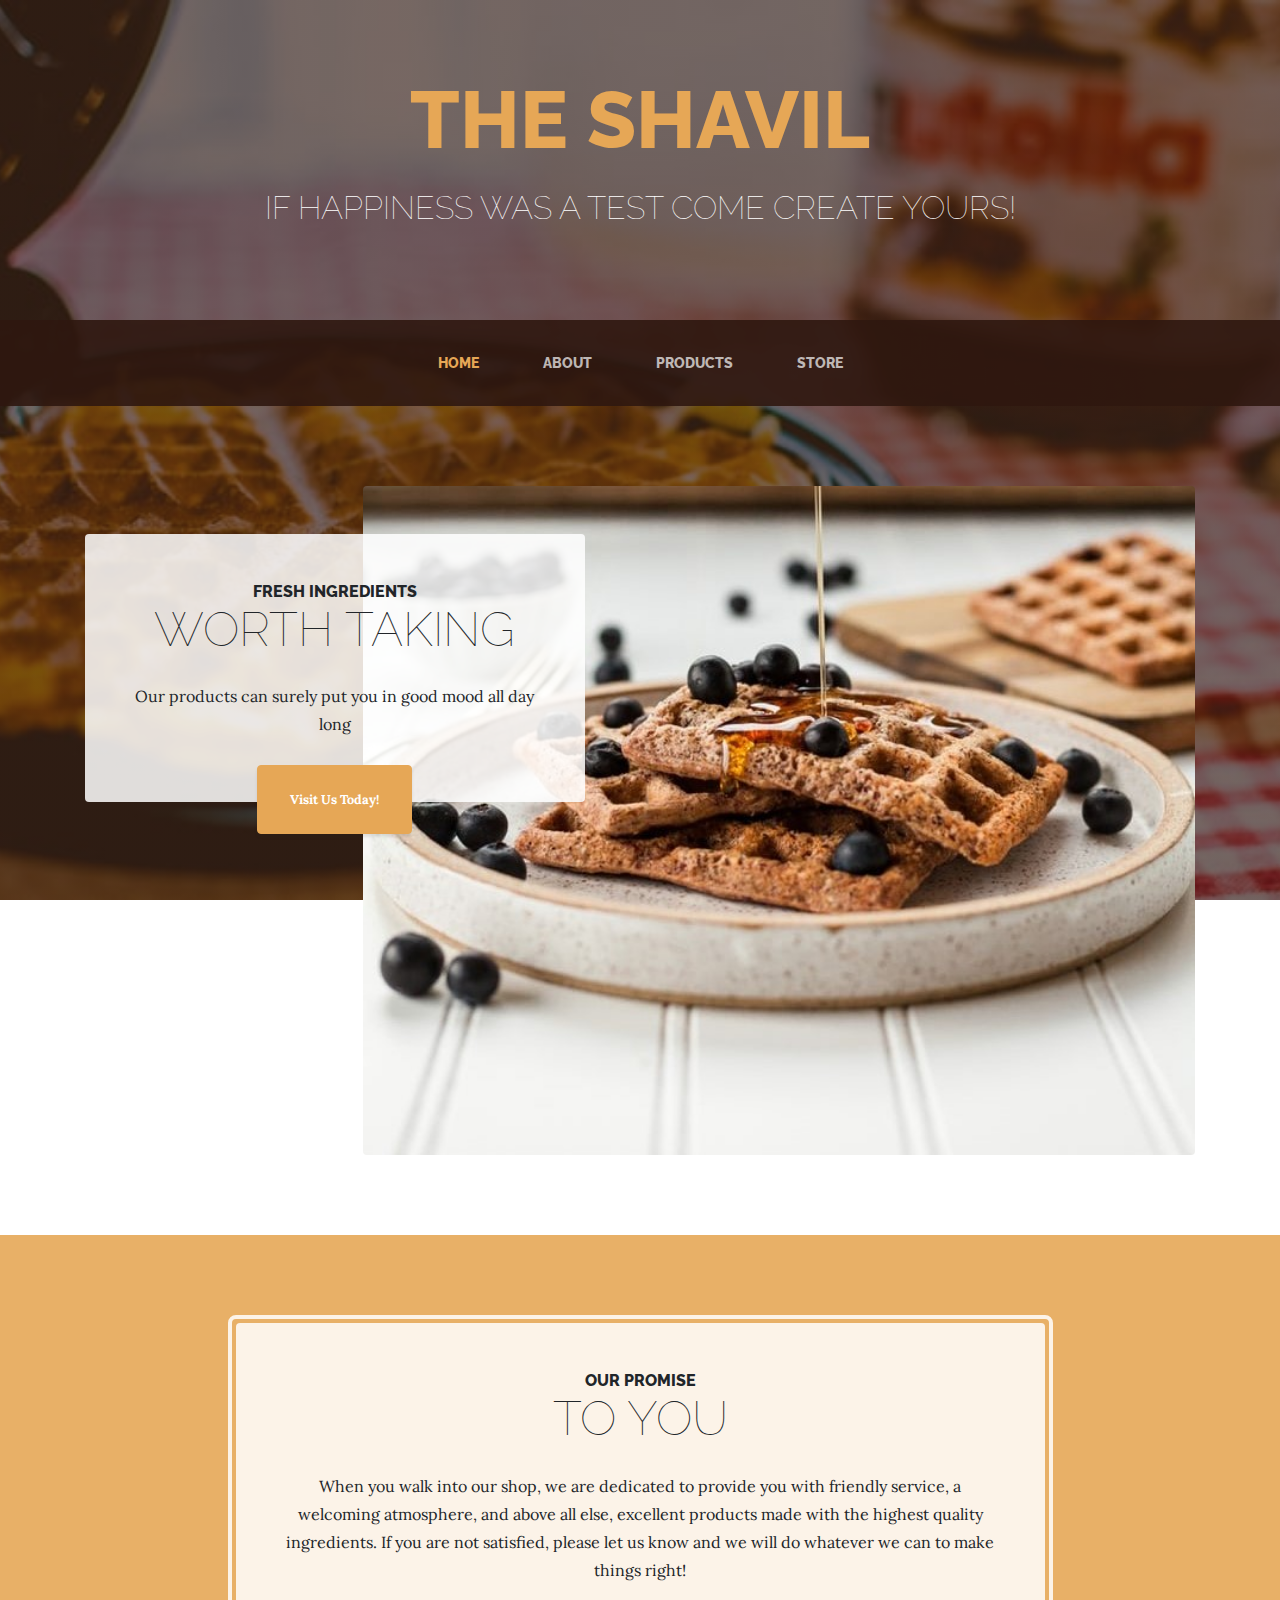
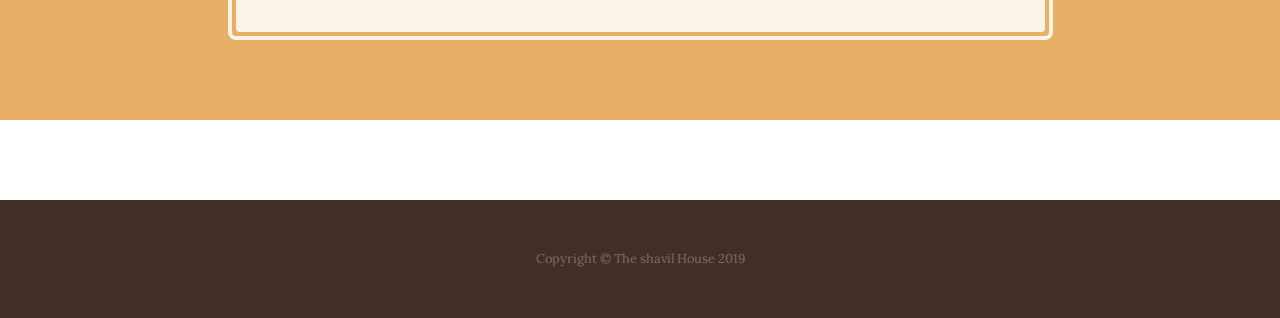
<file: index.html>
<!DOCTYPE html>
<html lang="en">

<head>

  <meta charset="utf-8">
  <meta name="viewport" content="width=device-width, initial-scale=1, shrink-to-fit=no">
  <meta name="description" content="">
  <meta name="author" content="">

  <title>The Shavil House</title>

  <!-- Bootstrap core CSS -->
  <link href="vendor/bootstrap/css/bootstrap.min.css" rel="stylesheet">

  <!-- Custom fonts for this template -->
  <link href="https://fonts.googleapis.com/css?family=Raleway:100,100i,200,200i,300,300i,400,400i,500,500i,600,600i,700,700i,800,800i,900,900i" rel="stylesheet">
  <link href="https://fonts.googleapis.com/css?family=Lora:400,400i,700,700i" rel="stylesheet">

  <!-- Custom styles for this template -->
  <link href="css/business-casual.min.css" rel="stylesheet">

</head>

<body>

  <h1 class="site-heading text-center text-white d-none d-lg-block">
    <span class="site-heading-upper text-primary mb-3">The shavil</span>
    <span class="site-heading-lower">If happiness was a test come create yours!</span>
  </h1>

  <!-- Navigation -->
  <nav class="navbar navbar-expand-lg navbar-dark py-lg-4" id="mainNav">
    <div class="container">
      <a class="navbar-brand text-uppercase text-expanded font-weight-bold d-lg-none" href="#">The shavil</a>
      <button class="navbar-toggler" type="button" data-toggle="collapse" data-target="#navbarResponsive" aria-controls="navbarResponsive" aria-expanded="false" aria-label="Toggle navigation">
        <span class="navbar-toggler-icon"></span>
      </button>
      <div class="collapse navbar-collapse" id="navbarResponsive">
        <ul class="navbar-nav mx-auto">
          <li class="nav-item active px-lg-4">
            <a class="nav-link text-uppercase text-expanded" href="index.html">Home
              <span class="sr-only">(current)</span>
            </a>
          </li>
          <li class="nav-item px-lg-4">
            <a class="nav-link text-uppercase text-expanded" href="about.html">About</a>
          </li>
          <li class="nav-item px-lg-4">
            <a class="nav-link text-uppercase text-expanded" href="products.html">Products</a>
          </li>
          <li class="nav-item px-lg-4">
            <a class="nav-link text-uppercase text-expanded" href="store.html">Store</a>
          </li>
        </ul>
      </div>
    </div>
  </nav>

  <section class="page-section clearfix">
    <div class="container">
      <div class="intro">
        <img class="intro-img img-fluid mb-3 mb-lg-0 rounded" src="img/waffle42.jpeg" alt="">
        <div class="intro-text left-0 text-center bg-faded p-5 rounded">
          <h2 class="section-heading mb-4">
            <span class="section-heading-upper">Fresh ingredients</span>
            <span class="section-heading-lower">Worth taking</span>
          </h2>
          <p class="mb-3">Our products can surely put you in good mood all day long
          </p>
          <div class="intro-button mx-auto">
            <a class="btn btn-primary btn-xl" href="#">Visit Us Today!</a>
          </div>
        </div>
      </div>
    </div>
  </section>

  <section class="page-section cta">
    <div class="container">
      <div class="row">
        <div class="col-xl-9 mx-auto">
          <div class="cta-inner text-center rounded">
            <h2 class="section-heading mb-4">
              <span class="section-heading-upper">Our Promise</span>
              <span class="section-heading-lower">To you</span>
            </h2>
            <p class="mb-0">When you walk into our shop, we are dedicated to provide you with friendly service, a welcoming atmosphere, and above all else, excellent products made with the highest quality ingredients. If you are not satisfied, please let us know and we will do whatever we can to make things right!</p>
          </div>
        </div>
      </div>
    </div>
  </section>

  <footer class="footer text-faded text-center py-5">
    <div class="container">
      <p class="m-0 small">Copyright &copy; The shavil House 2019</p>
    </div>
  </footer>

  <!-- Bootstrap core JavaScript -->
  <script src="vendor/jquery/jquery.min.js"></script>
  <script src="vendor/bootstrap/js/bootstrap.bundle.min.js"></script>

</body>

</html>
</file>
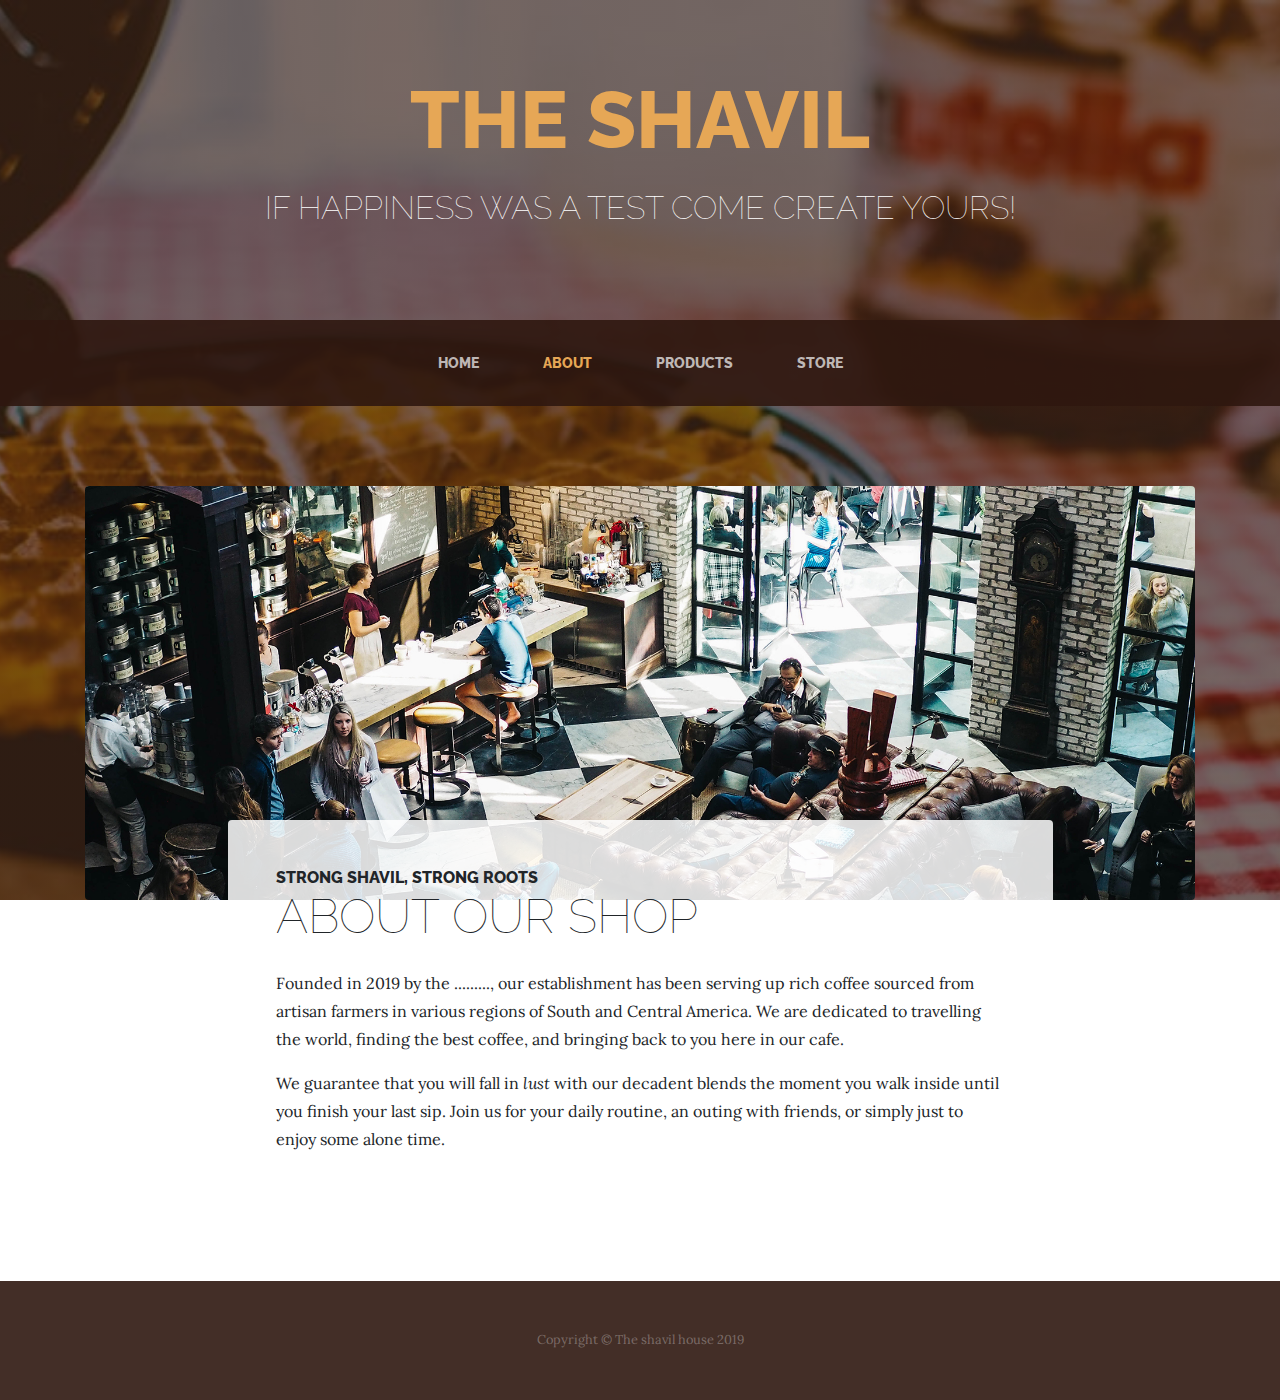
<file: about.html>
<!DOCTYPE html>
<html lang="en">

<head>

  <meta charset="utf-8">
  <meta name="viewport" content="width=device-width, initial-scale=1, shrink-to-fit=no">
  <meta name="description" content="">
  <meta name="author" content="">

  <title>The Shavil House</title>

  <!-- Bootstrap core CSS -->
  <link href="vendor/bootstrap/css/bootstrap.min.css" rel="stylesheet">

  <!-- Custom fonts for this template -->
  <link href="https://fonts.googleapis.com/css?family=Raleway:100,100i,200,200i,300,300i,400,400i,500,500i,600,600i,700,700i,800,800i,900,900i" rel="stylesheet">
  <link href="https://fonts.googleapis.com/css?family=Lora:400,400i,700,700i" rel="stylesheet">

  <!-- Custom styles for this template -->
  <link href="css/business-casual.min.css" rel="stylesheet">

</head>

<body>

  <h1 class="site-heading text-center text-white d-none d-lg-block">
    <span class="site-heading-upper text-primary mb-3">The shavil</span>
    <span class="site-heading-lower">If happiness was a test come create yours!</span>
  </h1>

  <!-- Navigation -->
  <nav class="navbar navbar-expand-lg navbar-dark py-lg-4" id="mainNav">
    <div class="container">
      <a class="navbar-brand text-uppercase text-expanded font-weight-bold d-lg-none" href="#">The shavil</a>
      <button class="navbar-toggler" type="button" data-toggle="collapse" data-target="#navbarResponsive" aria-controls="navbarResponsive" aria-expanded="false" aria-label="Toggle navigation">
        <span class="navbar-toggler-icon"></span>
      </button>
      <div class="collapse navbar-collapse" id="navbarResponsive">
        <ul class="navbar-nav mx-auto">
          <li class="nav-item px-lg-4">
            <a class="nav-link text-uppercase text-expanded" href="index.html">Home
              <span class="sr-only">(current)</span>
            </a>
          </li>
          <li class="nav-item active px-lg-4">
            <a class="nav-link text-uppercase text-expanded" href="about.html">About</a>
          </li>
          <li class="nav-item px-lg-4">
            <a class="nav-link text-uppercase text-expanded" href="products.html">Products</a>
          </li>
          <li class="nav-item px-lg-4">
            <a class="nav-link text-uppercase text-expanded" href="store.html">Store</a>
          </li>
        </ul>
      </div>
    </div>
  </nav>

  <section class="page-section about-heading">
    <div class="container">
      <img class="img-fluid rounded about-heading-img mb-3 mb-lg-0" src="img/about.jpg" alt="">
      <div class="about-heading-content">
        <div class="row">
          <div class="col-xl-9 col-lg-10 mx-auto">
            <div class="bg-faded rounded p-5">
              <h2 class="section-heading mb-4">
                <span class="section-heading-upper">Strong Shavil, Strong Roots</span>
                <span class="section-heading-lower">About Our shop</span>
              </h2>
              <p>Founded in 2019 by the ........., our establishment has been serving up rich coffee sourced from artisan farmers in various regions of South and Central America. We are dedicated to travelling the world, finding the best coffee, and bringing back to you here in our cafe.</p>
              <p class="mb-0">We guarantee that you will fall in <em>lust</em> with our decadent blends the moment you walk inside until you finish your last sip. Join us for your daily routine, an outing with friends, or simply just to enjoy some alone time.</p>
            </div>
          </div>
        </div>
      </div>
    </div>
  </section>

  <footer class="footer text-faded text-center py-5">
    <div class="container">
      <p class="m-0 small">Copyright &copy; The shavil house 2019</p>
    </div>
  </footer>

  <!-- Bootstrap core JavaScript -->
  <script src="vendor/jquery/jquery.min.js"></script>
  <script src="vendor/bootstrap/js/bootstrap.bundle.min.js"></script>

</body>

</html>
</file>
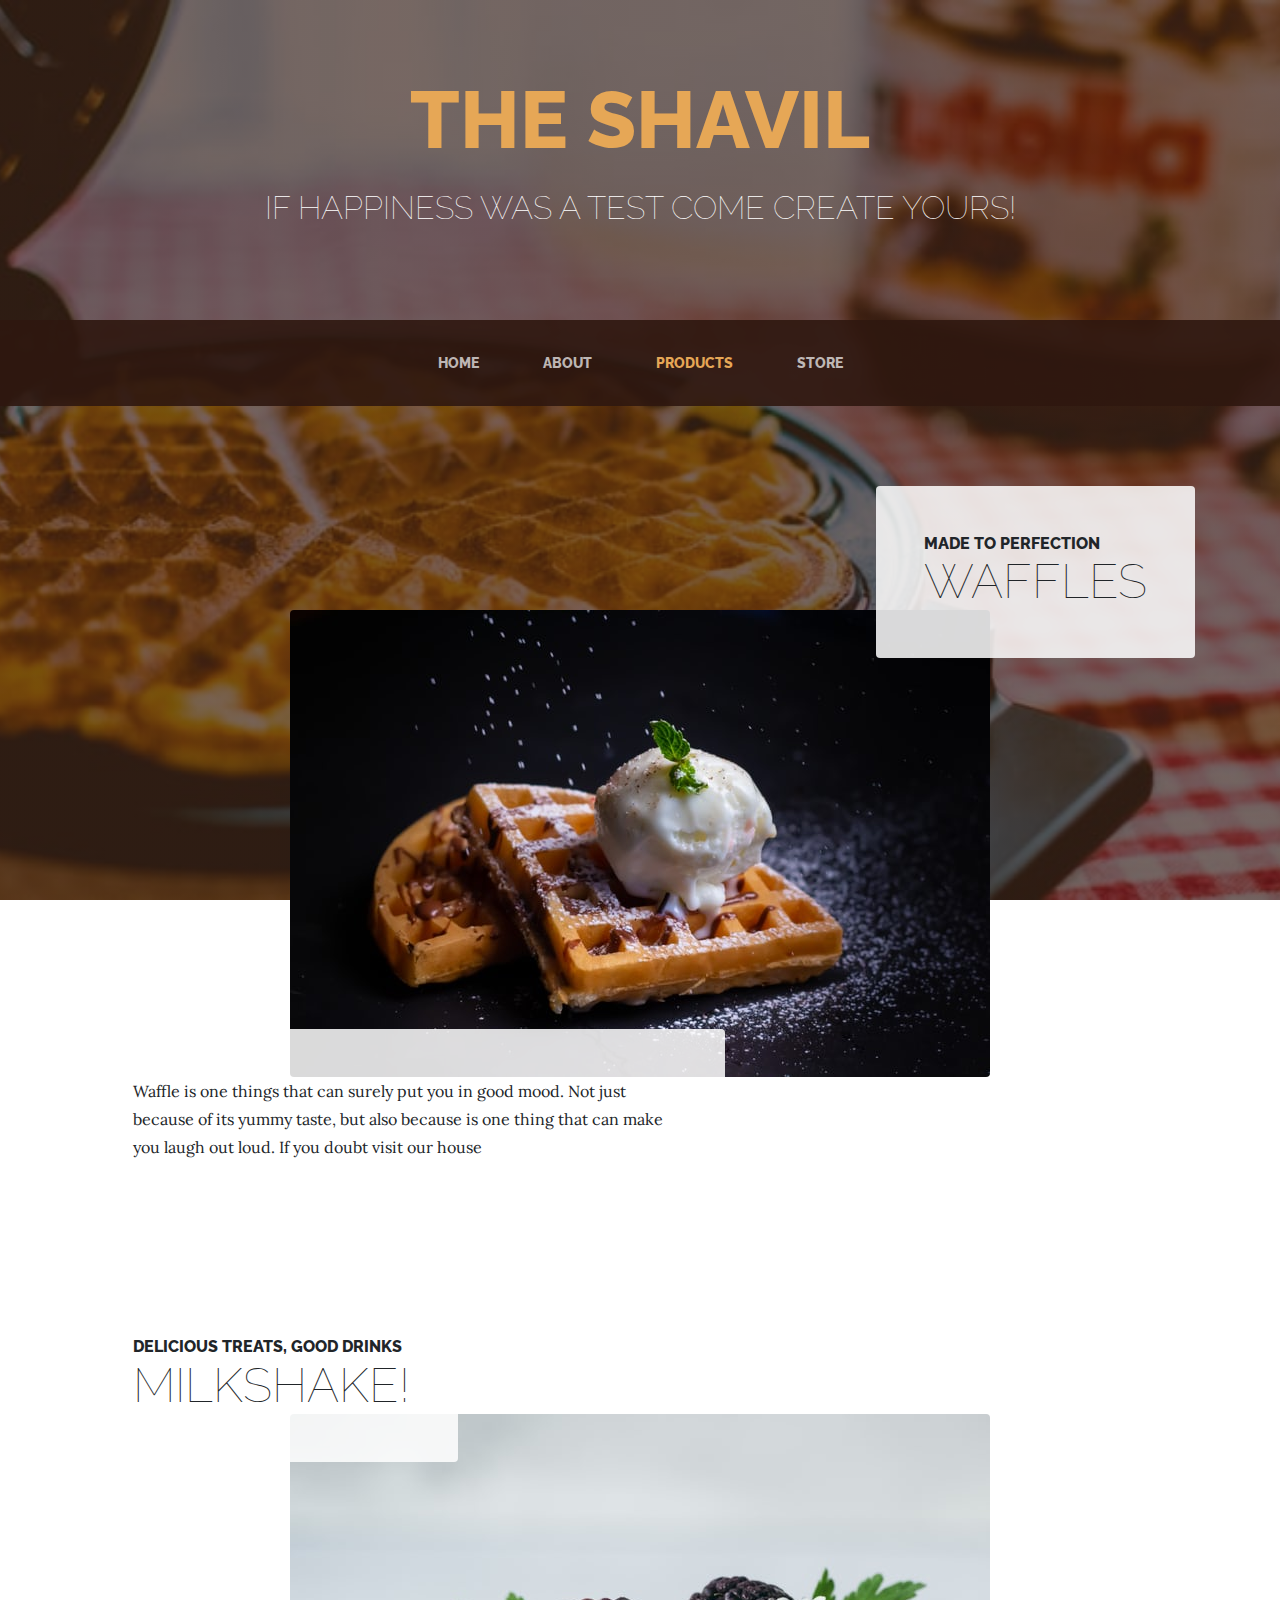
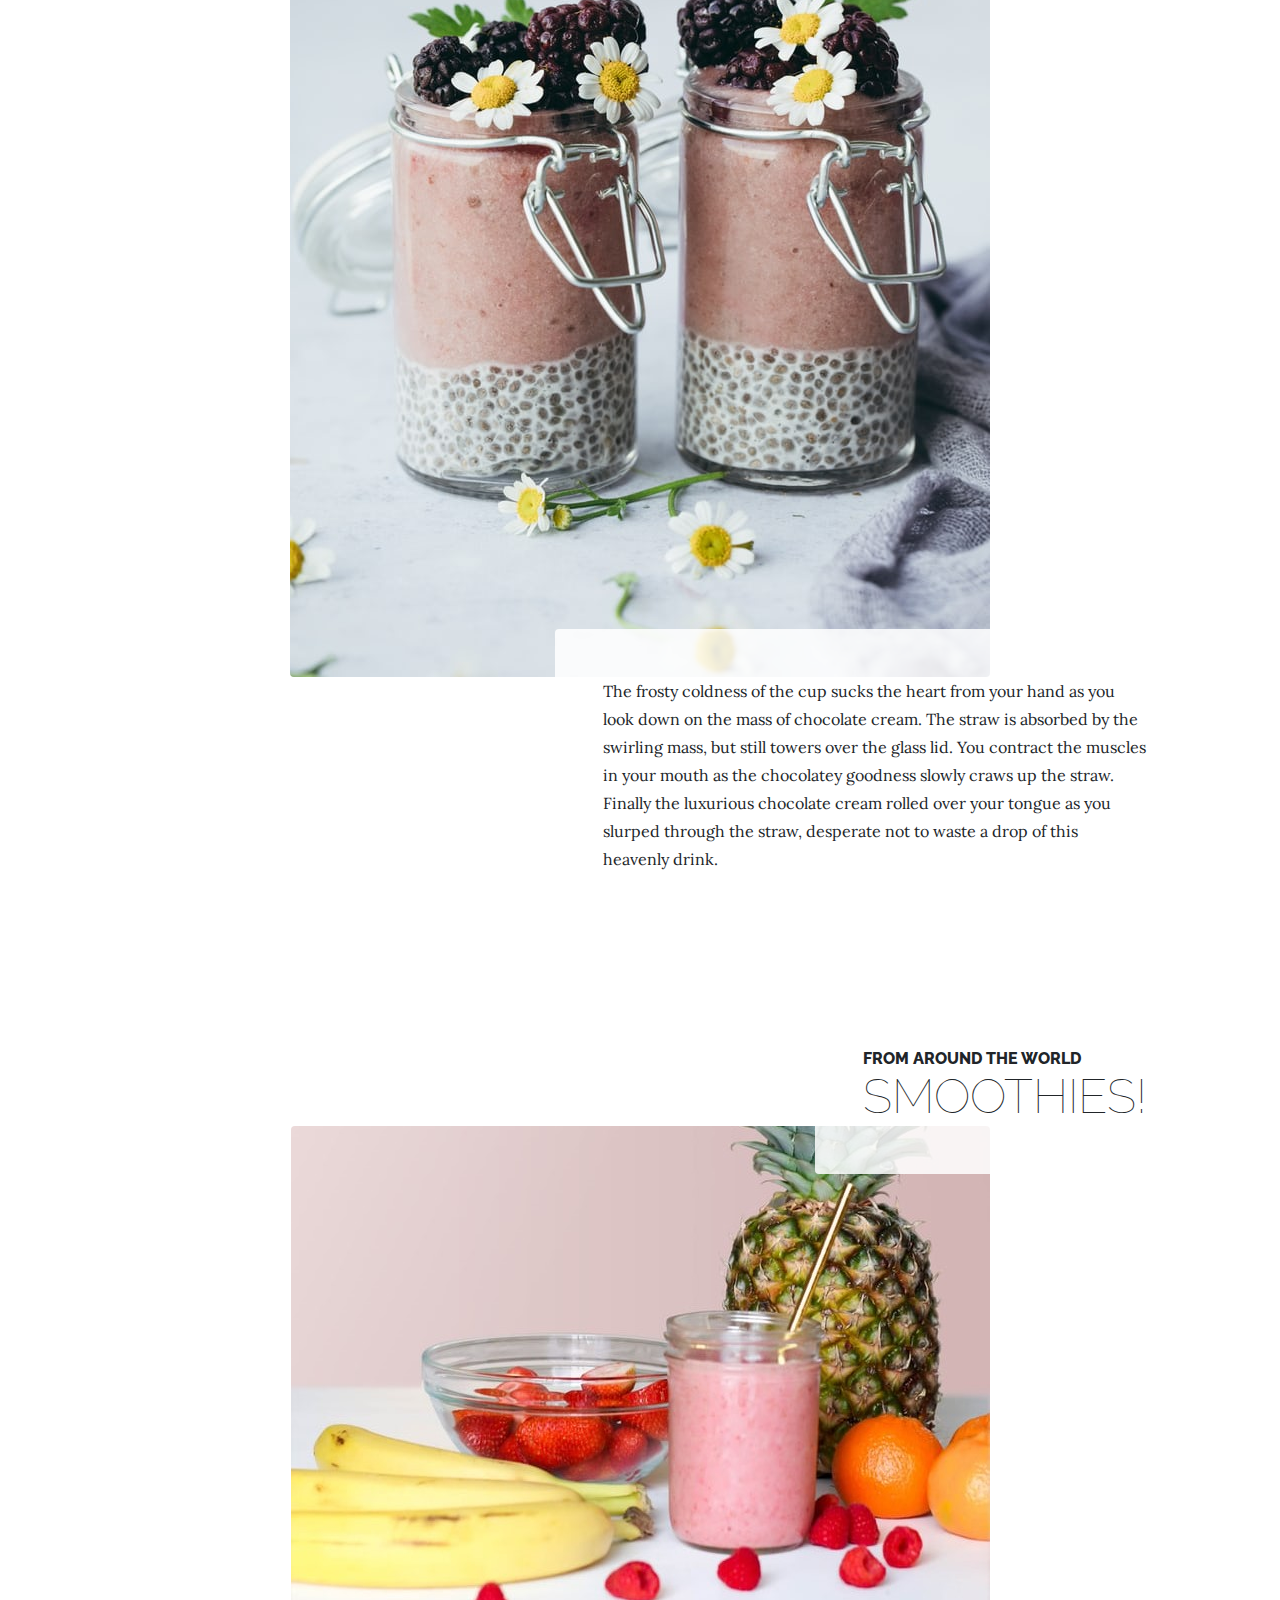
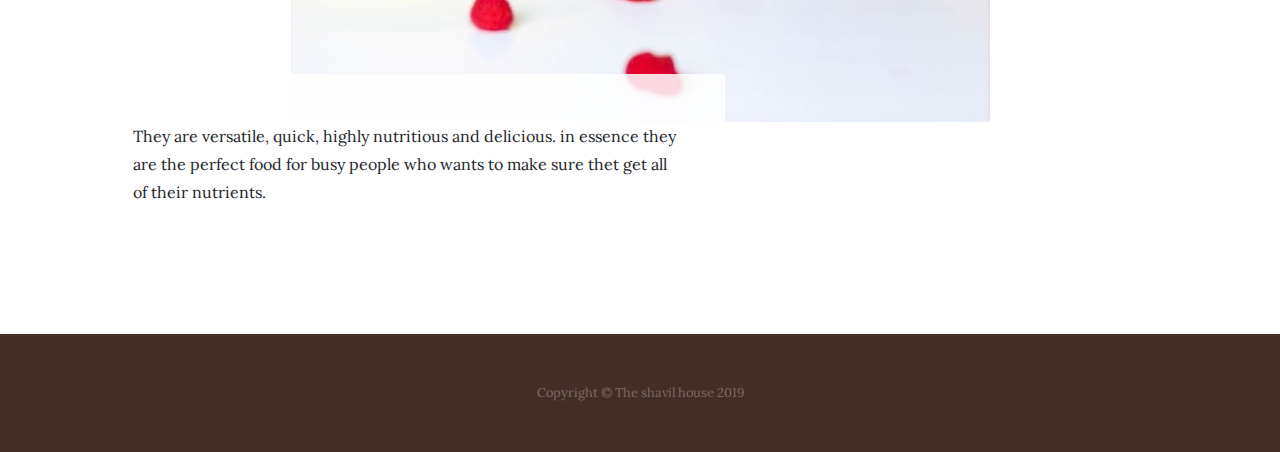
<file: products.html>
<!DOCTYPE html>
<html lang="en">

<head>

  <meta charset="utf-8">
  <meta name="viewport" content="width=device-width, initial-scale=1, shrink-to-fit=no">
  <meta name="description" content="">
  <meta name="author" content="">

  <title>The Shavil House</title>

  <!-- Bootstrap core CSS -->
  <link href="vendor/bootstrap/css/bootstrap.min.css" rel="stylesheet">

  <!-- Custom fonts for this template -->
  <link href="https://fonts.googleapis.com/css?family=Raleway:100,100i,200,200i,300,300i,400,400i,500,500i,600,600i,700,700i,800,800i,900,900i" rel="stylesheet">
  <link href="https://fonts.googleapis.com/css?family=Lora:400,400i,700,700i" rel="stylesheet">

  <!-- Custom styles for this template -->
  <link href="css/business-casual.min.css" rel="stylesheet">

</head>

<body>

  <h1 class="site-heading text-center text-white d-none d-lg-block">
    <span class="site-heading-upper text-primary mb-3">The shavil</span>
    <span class="site-heading-lower">If happiness was a test come create yours!</span>
  </h1>

  <!-- Navigation -->
  <nav class="navbar navbar-expand-lg navbar-dark py-lg-4" id="mainNav">
    <div class="container">
      <a class="navbar-brand text-uppercase text-expanded font-weight-bold d-lg-none" href="#">The shavil</a>
      <button class="navbar-toggler" type="button" data-toggle="collapse" data-target="#navbarResponsive" aria-controls="navbarResponsive" aria-expanded="false" aria-label="Toggle navigation">
        <span class="navbar-toggler-icon"></span>
      </button>
      <div class="collapse navbar-collapse" id="navbarResponsive">
        <ul class="navbar-nav mx-auto">
          <li class="nav-item px-lg-4">
            <a class="nav-link text-uppercase text-expanded" href="index.html">Home
              <span class="sr-only">(current)</span>
            </a>
          </li>
          <li class="nav-item px-lg-4">
            <a class="nav-link text-uppercase text-expanded" href="about.html">About</a>
          </li>
          <li class="nav-item active px-lg-4">
            <a class="nav-link text-uppercase text-expanded" href="products.html">Products</a>
          </li>
          <li class="nav-item px-lg-4">
            <a class="nav-link text-uppercase text-expanded" href="store.html">Store</a>
          </li>
        </ul>
      </div>
    </div>
  </nav>

  <section class="page-section">
    <div class="container">
      <div class="product-item">
        <div class="product-item-title d-flex">
          <div class="bg-faded p-5 d-flex ml-auto rounded">
            <h2 class="section-heading mb-0">
              <span class="section-heading-upper">Made to Perfection</span>
              <span class="section-heading-lower">Waffles</span>
            </h2>
          </div>
        </div>
        <img class="product-item-img mx-auto d-flex rounded img-fluid mb-3 mb-lg-0" src="img/waffle3.jpeg" alt="">
        <div class="product-item-description d-flex mr-auto">
          <div class="bg-faded p-5 rounded">
            <p class="mb-0">Waffle is one things that can surely put you in good mood. Not just because of its yummy taste, but also because is one thing that can make you laugh out loud. If you doubt visit our house</p>
          </div>
        </div>
      </div>
    </div>
  </section>

  <section class="page-section">
    <div class="container">
      <div class="product-item">
        <div class="product-item-title d-flex">
          <div class="bg-faded p-5 d-flex mr-auto rounded">
            <h2 class="section-heading mb-0">
              <span class="section-heading-upper">Delicious Treats, Good Drinks</span>
              <span class="section-heading-lower">Milkshake!</span>
            </h2>
          </div>
        </div>
        <img class="product-item-img mx-auto d-flex rounded img-fluid mb-3 mb-lg-0" src="img/milkshake2.jpeg" alt="">
        <div class="product-item-description d-flex ml-auto">
          <div class="bg-faded p-5 rounded">
            <p class="mb-0">The frosty coldness of the cup sucks the heart from your hand as you look down on the mass of chocolate cream. The straw is absorbed by the swirling mass, but still towers over the glass lid. You contract the muscles in your mouth as the chocolatey goodness slowly craws up the straw. Finally the luxurious chocolate cream rolled over your tongue as you slurped through the straw, desperate not to waste a drop of this heavenly drink.</p>
          </div>
        </div>
      </div>
    </div>
  </section>

  <section class="page-section">
    <div class="container">
      <div class="product-item">
        <div class="product-item-title d-flex">
          <div class="bg-faded p-5 d-flex ml-auto rounded">
            <h2 class="section-heading mb-0">
              <span class="section-heading-upper">From Around the World</span>
              <span class="section-heading-lower">Smoothies!</span>
            </h2>
          </div>
        </div>
        <img class="product-item-img mx-auto d-flex rounded img-fluid mb-3 mb-lg-0" src="img/smoothie1.jpeg" alt="">
        <div class="product-item-description d-flex mr-auto">
          <div class="bg-faded p-5 rounded">
            <p class="mb-0">They are versatile, quick, highly nutritious and delicious. in essence they are the perfect food for busy people who wants to make sure thet get all of their nutrients.</p>
          </div>
        </div>
      </div>
    </div>
  </section>

  <footer class="footer text-faded text-center py-5">
    <div class="container">
      <p class="m-0 small">Copyright &copy; The shavil house 2019</p>
    </div>
  </footer>

  <!-- Bootstrap core JavaScript -->
  <script src="vendor/jquery/jquery.min.js"></script>
  <script src="vendor/bootstrap/js/bootstrap.bundle.min.js"></script>

</body>

</html>
</file>
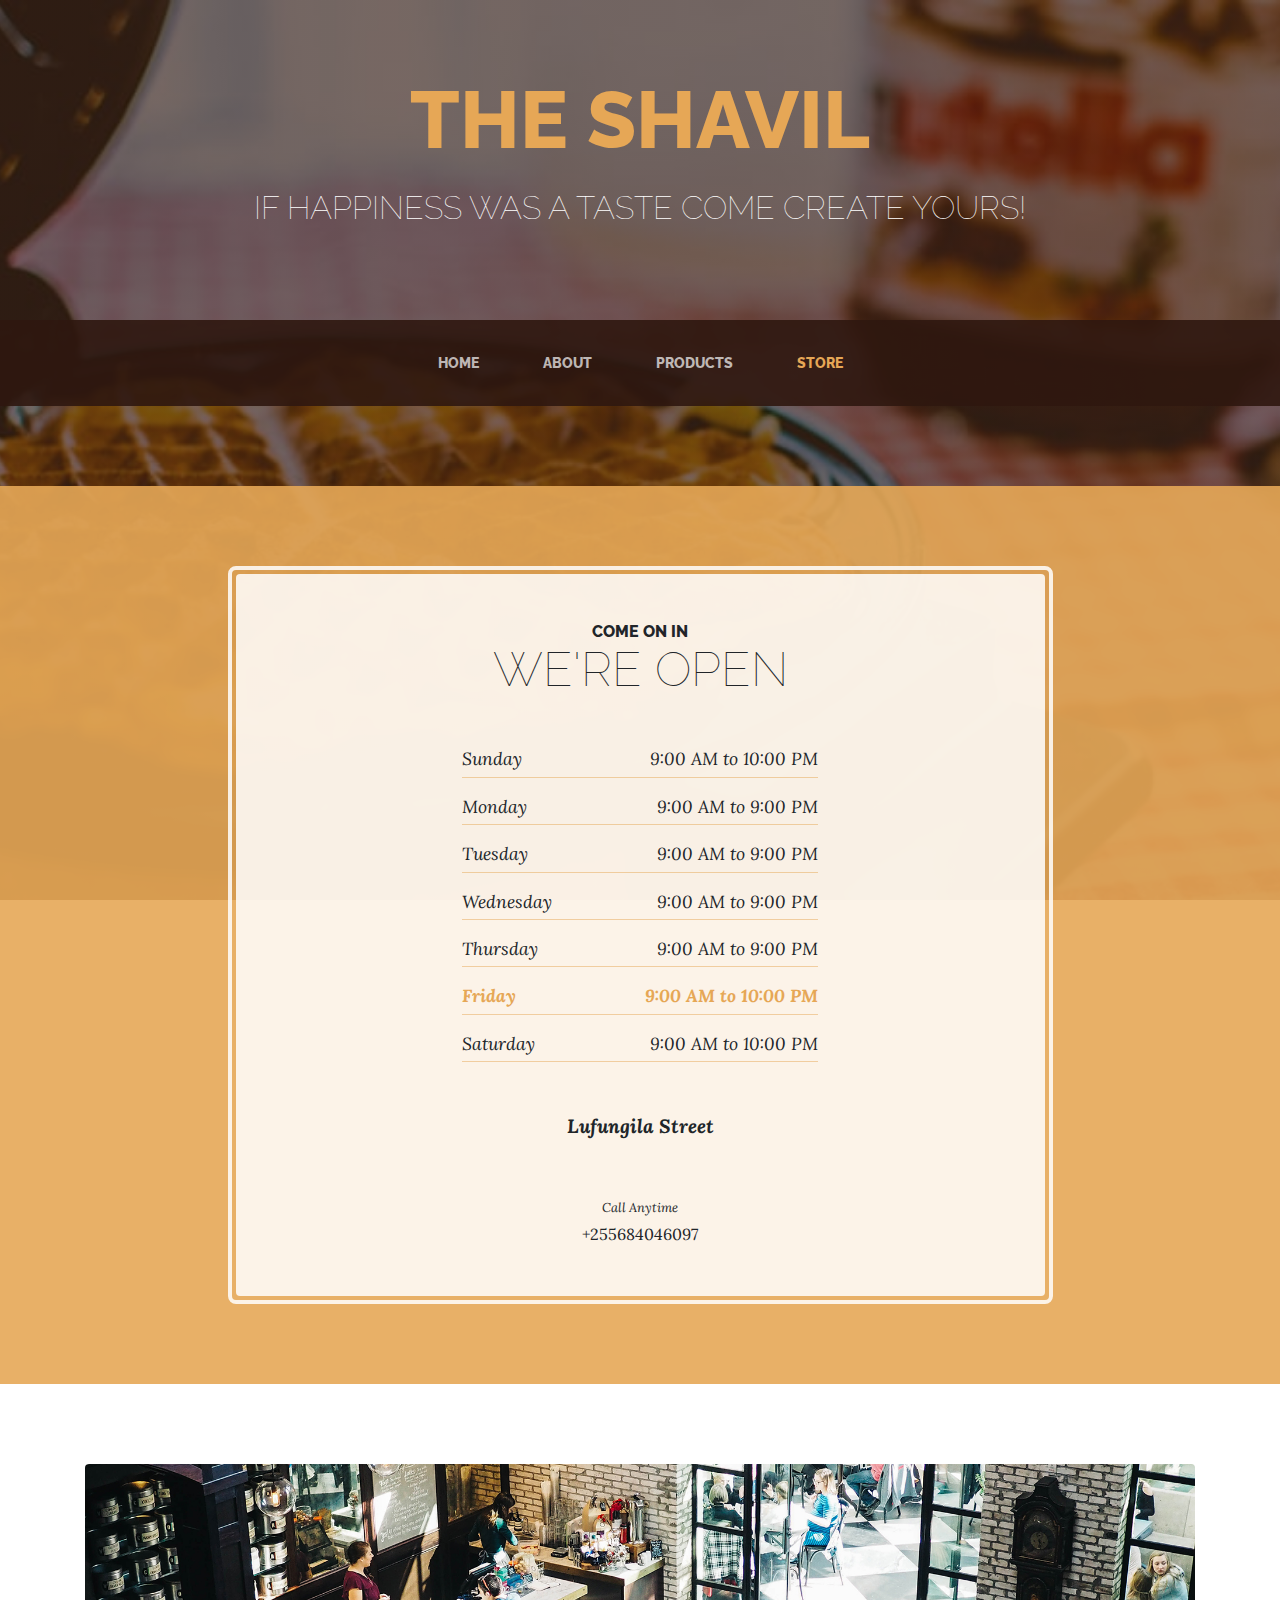
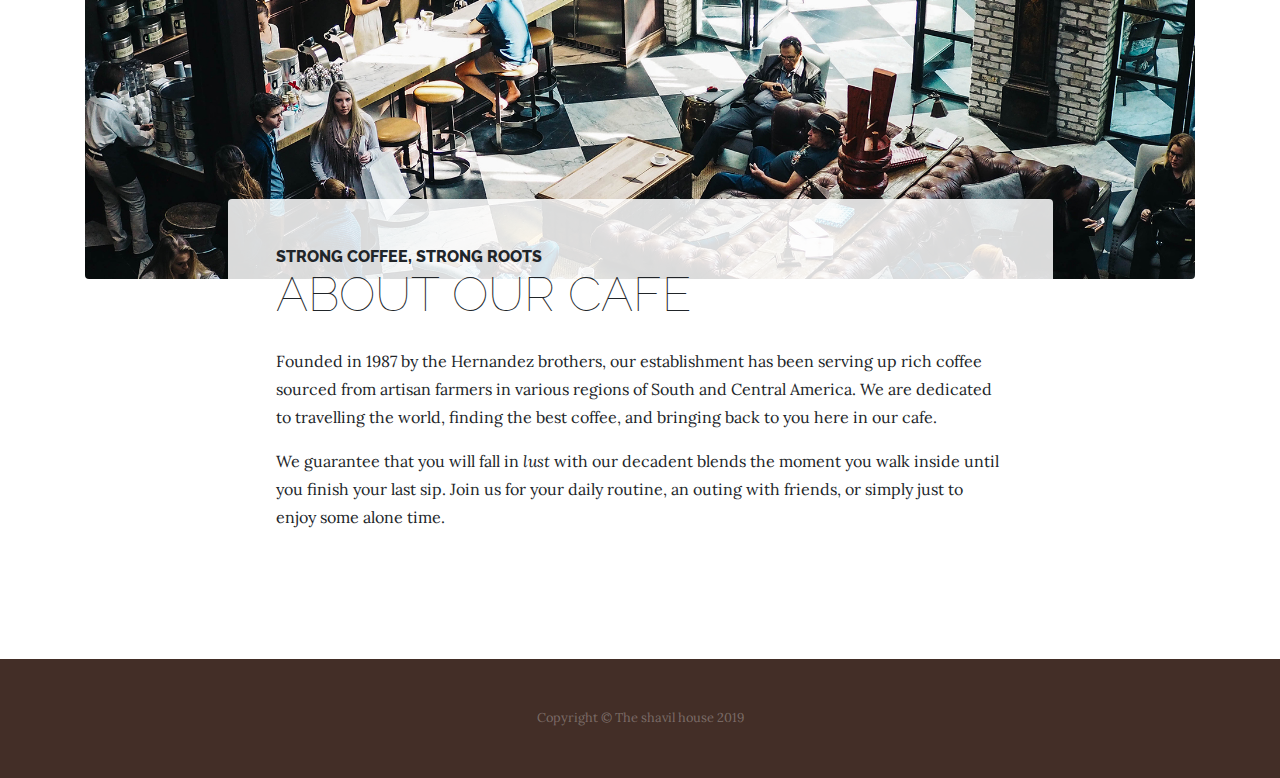
<file: store.html>
<!DOCTYPE html>
<html lang="en">

  <head>

    <meta charset="utf-8">
    <meta name="viewport" content="width=device-width, initial-scale=1, shrink-to-fit=no">
    <meta name="description" content="">
    <meta name="author" content="">

    <title>The Shavil House </title>

    <!-- Bootstrap core CSS -->
    <link href="vendor/bootstrap/css/bootstrap.min.css" rel="stylesheet">

    <!-- Custom fonts for this template -->
    <link href="https://fonts.googleapis.com/css?family=Raleway:100,100i,200,200i,300,300i,400,400i,500,500i,600,600i,700,700i,800,800i,900,900i" rel="stylesheet">
    <link href="https://fonts.googleapis.com/css?family=Lora:400,400i,700,700i" rel="stylesheet">

    <!-- Custom styles for this template -->
    <link href="css/business-casual.min.css" rel="stylesheet">

  </head>

  <body>

    <h1 class="site-heading text-center text-white d-none d-lg-block">
      <span class="site-heading-upper text-primary mb-3">The shavil</span>
      <span class="site-heading-lower">If happiness was a taste come create yours!</span>
    </h1>

    <!-- Navigation -->
    <nav class="navbar navbar-expand-lg navbar-dark py-lg-4" id="mainNav">
      <div class="container">
        <a class="navbar-brand text-uppercase text-expanded font-weight-bold d-lg-none" href="#">The shavil</a>
        <button class="navbar-toggler" type="button" data-toggle="collapse" data-target="#navbarResponsive" aria-controls="navbarResponsive" aria-expanded="false" aria-label="Toggle navigation">
          <span class="navbar-toggler-icon"></span>
        </button>
        <div class="collapse navbar-collapse" id="navbarResponsive">
          <ul class="navbar-nav mx-auto">
            <li class="nav-item px-lg-4">
              <a class="nav-link text-uppercase text-expanded" href="index.html">Home
                <span class="sr-only">(current)</span>
              </a>
            </li>
            <li class="nav-item px-lg-4">
              <a class="nav-link text-uppercase text-expanded" href="about.html">About</a>
            </li>
            <li class="nav-item px-lg-4">
              <a class="nav-link text-uppercase text-expanded" href="products.html">Products</a>
            </li>
            <li class="nav-item active px-lg-4">
              <a class="nav-link text-uppercase text-expanded" href="store.html">Store</a>
            </li>
          </ul>
        </div>
      </div>
    </nav>

    <section class="page-section cta">
      <div class="container">
        <div class="row">
          <div class="col-xl-9 mx-auto">
            <div class="cta-inner text-center rounded">
              <h2 class="section-heading mb-5">
                <span class="section-heading-upper">Come On In</span>
                <span class="section-heading-lower">We're Open</span>
              </h2>
              <ul class="list-unstyled list-hours mb-5 text-left mx-auto">
                <li class="list-unstyled-item list-hours-item d-flex">
                  Sunday
                  <span class="ml-auto">9:00 AM to 10:00 PM</span>
                </li>
                <li class="list-unstyled-item list-hours-item d-flex">
                  Monday
                  <span class="ml-auto">9:00 AM to 9:00 PM</span>
                </li>
                <li class="list-unstyled-item list-hours-item d-flex">
                  Tuesday
                  <span class="ml-auto">9:00 AM to 9:00 PM</span>
                </li>
                <li class="list-unstyled-item list-hours-item d-flex">
                  Wednesday
                  <span class="ml-auto">9:00 AM to 9:00 PM</span>
                </li>
                <li class="list-unstyled-item list-hours-item d-flex">
                  Thursday
                  <span class="ml-auto">9:00 AM to 9:00 PM</span>
                </li>
                <li class="list-unstyled-item list-hours-item d-flex">
                  Friday
                  <span class="ml-auto">9:00 AM to 10:00 PM</span>
                </li>
                <li class="list-unstyled-item list-hours-item d-flex">
                  Saturday
                  <span class="ml-auto">9:00 AM to 10:00 PM</span>
                </li>
              </ul>
              <p class="address mb-5">
                <em>
                  <strong>Lufungila Street</strong>
                  <br>
                  
                </em>
              </p>
              <p class="mb-0">
                <small>
                  <em>Call Anytime</em>
                </small>
                <br>
                +255684046097
              </p>
            </div>
          </div>
        </div>
      </div>
    </section>

    <section class="page-section about-heading">
      <div class="container">
        <img class="img-fluid rounded about-heading-img mb-3 mb-lg-0" src="img/about.jpg" alt="">
        <div class="about-heading-content">
          <div class="row">
            <div class="col-xl-9 col-lg-10 mx-auto">
              <div class="bg-faded rounded p-5">
                <h2 class="section-heading mb-4">
                  <span class="section-heading-upper">Strong Coffee, Strong Roots</span>
                  <span class="section-heading-lower">About Our Cafe</span>
                </h2>
                <p>Founded in 1987 by the Hernandez brothers, our establishment has been serving up rich coffee sourced from artisan farmers in various regions of South and Central America. We are dedicated to travelling the world, finding the best coffee, and bringing back to you here in our cafe.</p>
                <p class="mb-0">We guarantee that you will fall in
                  <em>lust</em>
                  with our decadent blends the moment you walk inside until you finish your last sip. Join us for your daily routine, an outing with friends, or simply just to enjoy some alone time.</p>
              </div>
            </div>
          </div>
        </div>
      </div>
    </section>

    <footer class="footer text-faded text-center py-5">
      <div class="container">
        <p class="m-0 small">Copyright &copy; The shavil house 2019</p>
      </div>
    </footer>

    <!-- Bootstrap core JavaScript -->
    <script src="vendor/jquery/jquery.min.js"></script>
    <script src="vendor/bootstrap/js/bootstrap.bundle.min.js"></script>

  </body>

  <!-- Script to highlight the active date in the hours list -->
  <script>
    $('.list-hours li').eq(new Date().getDay()).addClass('today');
  </script>

</html>
</file>
<file: css/business-casual.min.css>
/*!
 * Start Bootstrap - Business Casual v5.0.9 (https://startbootstrap.com/template-overviews/business-casual)
 * Copyright 2013-2019 Start Bootstrap
 * Licensed under MIT (https://github.com/BlackrockDigital/startbootstrap-business-casual/blob/master/LICENSE)
 */body{font-family:Lora;background-image:linear-gradient(rgba(47,23,15,.65),rgba(47,23,15,.65)),url(../img/waffle2.jpeg);background-attachment:fixed;background-position:center;background-size:cover}h1,h2,h3,h4,h5,h6{font-family:Raleway}p{line-height:1.75}.text-faded{color:rgba(255,255,255,.3)}.site-heading{margin-top:5rem;margin-bottom:5rem;text-transform:uppercase;line-height:1;font-family:Raleway}.site-heading .site-heading-upper{display:block;font-size:5rem;font-weight:800}.site-heading .site-heading-lower{font-size:2rem;font-weight:100;line-height:4rem}.page-section{margin-top:5rem;margin-bottom:5rem}.section-heading{text-transform:uppercase}.section-heading .section-heading-upper{display:block;font-size:1rem;font-weight:800}.section-heading .section-heading-lower{display:block;font-size:3rem;font-weight:100}.bg-faded{background-color:rgba(255,255,255,.85)}#mainNav{background-color:rgba(47,23,15,.9);font-family:Raleway}#mainNav .navbar-brand{color:#e6a756}#mainNav .navbar-nav .nav-item .nav-link{color:rgba(255,255,255,.7);font-weight:800}#mainNav .navbar-nav .nav-item.active .nav-link{color:#e6a756}@media (min-width:992px){#mainNav .navbar-nav .nav-item .nav-link{font-size:.9rem}#mainNav .navbar-nav .nav-item .nav-link:hover{color:rgba(255,255,255,.4)}#mainNav .navbar-nav .nav-item.active .nav-link:hover{color:#e6a756}}.btn-xl{font-weight:700;font-size:.8rem;padding-top:1.5rem;padding-bottom:1.5rem;padding-left:2rem;padding-right:2rem}.intro{position:relative}@media (min-width:992px){.intro .intro-img{width:75%;float:right}.intro .intro-text{left:0;width:60%;margin-top:3rem;position:absolute}.intro .intro-text .intro-button{width:100%;left:0;position:absolute;bottom:-2rem}}@media (min-width:1200px){.intro .intro-text{width:45%}}.cta{padding-top:5rem;padding-bottom:5rem;background-color:rgba(230,167,86,.9)}.cta .cta-inner{position:relative;padding:3rem;margin:.5rem;background-color:rgba(255,255,255,.85)}.cta .cta-inner:before{border-radius:.5rem;content:'';position:absolute;top:-.5rem;bottom:-.5rem;left:-.5rem;right:-.5rem;border:.25rem solid rgba(255,255,255,.85)}@media (min-width:992px){.about-heading .about-heading-img{position:relative;z-index:0}.about-heading .about-heading-content{margin-top:-5rem;position:relative;z-index:1}}@media (min-width:992px){.product-item .product-item-title{position:relative;z-index:1;margin-bottom:-3rem}.product-item .product-item-img{position:relative;z-index:0;max-width:60vw}.product-item .product-item-description{position:relative;z-index:1;margin-top:-3rem;max-width:50vw}}.list-hours{font-size:.9rem}.list-hours .list-hours-item{border-bottom:1px solid rgba(230,167,86,.5);padding-bottom:.25rem;margin-bottom:1rem;font-style:italic}.list-hours .list-hours-item.today{font-weight:700;color:#e6a756}@media (min-width:992px){.list-hours{width:50%;font-size:1.1rem}}.address strong{font-size:1.2rem}.footer{background-color:rgba(47,23,15,.9)}.text-primary{color:#e6a756!important}.bg-primary{background-color:#e6a756!important}.btn{box-shadow:0 3px 3px 0 rgba(33,37,41,.1)}.btn-primary{background-color:#e6a756;border-color:#e6a756}.btn-primary:active,.btn-primary:focus,.btn-primary:hover{background-color:#df902a;border-color:#df902a}.font-weight-light{font-weight:100!important}
</file>
